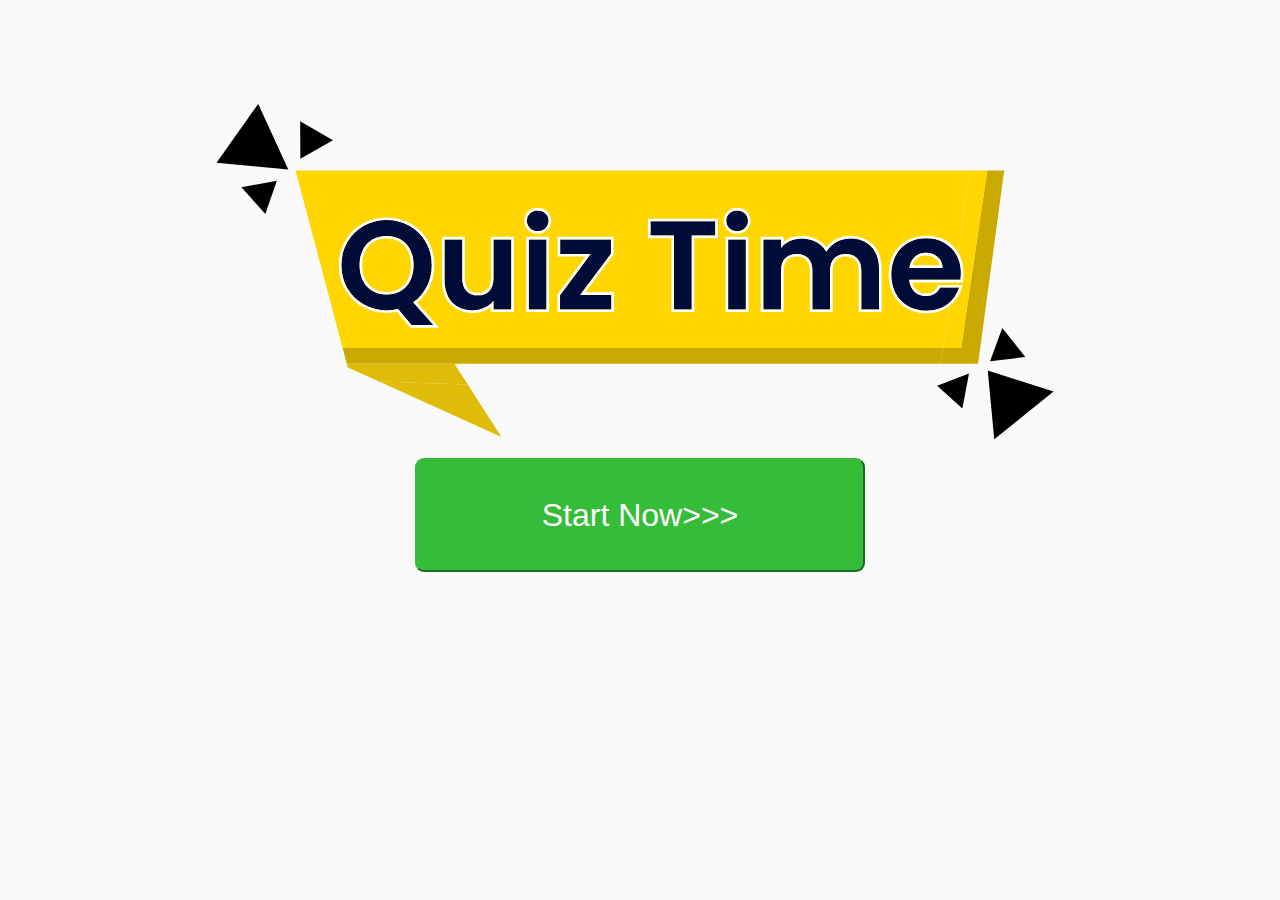
<file: index.html>
<!DOCTYPE html>
<html lang="en">
<head>
    <meta charset="UTF-8">
    <meta name="viewport" content="width=device-width, initial-scale=1.0">
    <link rel="stylesheet" href="style.css">
    <title>Quiz-by-meghna</title>
    <script src="script1.js" defer></script>
</head>
<body>
    <div class="startpage" id="startpage">
        <img id="quiz" src="./images/logo.svg" alt="">
        <div>
            <button id="button">Start Now>>></button>
        </div>
    </div>
</body>
</html>
</file>
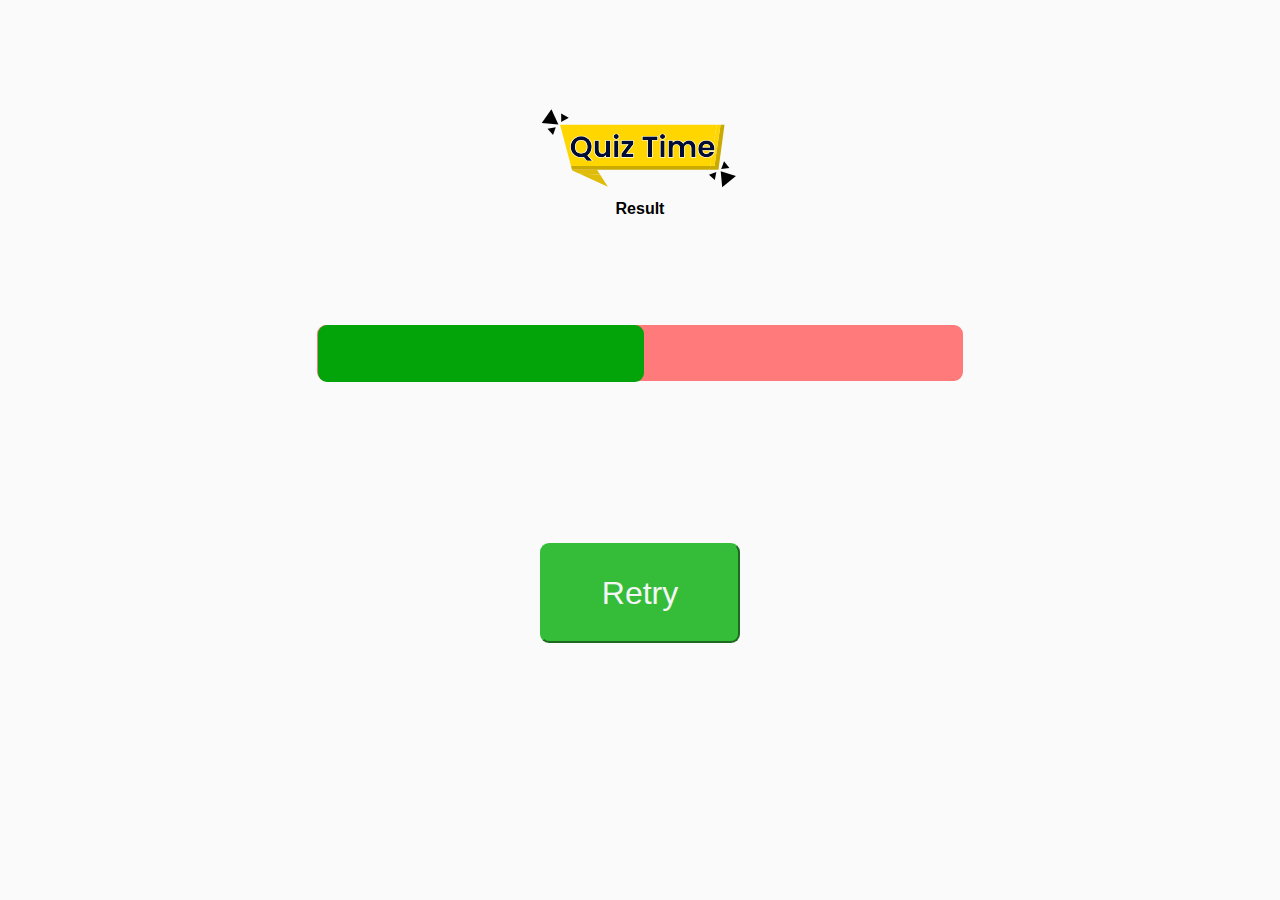
<file: score.html>
<!DOCTYPE html>
<html lang="en">

<head>
    <meta charset="UTF-8">
    <meta name="viewport" content="width=device-width, initial-scale=1.0">
    <link rel="stylesheet" href="style.css">
    <title>Quiz-by-meghna</title>
    <script src="script3.js" defer></script>
</head>

<body>
    <div class="upperpart">
        <img src="./images/logo.svg" alt="">
        <span id="result">Result</span>
    </div>
    <div class="progress-container">
        <div class="progressbar">
            <div class="progressvalue" id="progressvalue">
            </div>
        </div>
        <div class="belowpart">
            <span id="span"></span>
            <span id="message"></span>
            <button id="retry">Retry</button>
        </div>
    </div>
</body>

</html>
</file>
<file: style.css>
body {
    background-color: #F5F5F57A;
}

.container {
    height: 1325px;
    width: auto;
    background-color: #F5F5F57A;
    display: flex;
    flex-direction: column;
    justify-content: center;
    align-items: center;
}

.startpage {
    display: flex;
    flex-direction: column;
    justify-content: center;
    align-items: center;
    align-content: center;
    margin-top: 100px;
}

.startpage .quiz {
    height: 358px;
    width: 861.19px;
    margin-top: 40px;
}

.startpage #button {
    Width: 450px;
    Height: 114px;
    background-color: #35BD3A;
    border-radius: 9px;
    text-align: center;
    justify-content: center;
    color: white;
    font-size: 2rem;
    border-style: outset;
    border-color: #35BD3A;
}

.topDivs {
    gap: 4px;
    display: flex;
    flex-direction: column;
    padding: 20px;
    margin-top: 90px;
    justify-self: center;
    align-items: center;
}

.speaker {
    height: 34px;
    width: 43px;
    margin-top: 30px;
}

.muted {
    height: 30px;
    width: 30px;
    margin-top: 30px;
}

.questions {
    background-color: #CCE2C2;
    height: 100%;
    width: 100%;
    gap: 20px;

}

.questionBackDiv {
    height: 200px;
    width: 100%;
    display: flex;
    justify-content: center;
    align-items: center;
}

.question1 {
    height: 100px;
    width: 70%;
    background-color: rgb(245, 245, 245, 0.5);
    position: absolute;
    border-radius: 9px;
}

.question2 {
    height: 100px;
    width: 70%;
    margin-left: 10px;
    margin-top: 10px;
    background-color: #F5F5F5;
    position: absolute;
    border-radius: 9px;
    text-align: center;
    font-size: 2rem;
    justify-content: center;
    display: flex;
    align-items: center;
}

.selectAnsBack {
    height: 500px;
    width: 100%;
    display: flex;
    justify-content: center;
    align-items: center;
    margin-top: 10px;
    border-style: none;
}

.selectans1 {
    height: 500px;
    width: 70%;
    background-color: rgb(245, 245, 245, 0.5);
    position: absolute;
    border-radius: 9px;
    margin-top: 20px;
}

.selectans2 {
    height: 500px;
    width: 70%;
    background-color: #F5F5F5;
    margin-left: 10px;
    margin-top: 30px;
    border-radius: 9px;
    position: absolute;
    display: flex;
    flex-direction: column;
    gap: 30px;
    justify-content: center;
    align-items: center;
}

.qnumber {
    width: 100%;
    height: 60px;
}

.qnumber span {
    float: right;
    margin-right: 218px;
    font-size: 3rem;
    align-items: center;
    text-align: center;
    background-color: #FEC33D;
    padding: 10px;
    border-radius: 9px;
    border-style: groove;
}

#logo {
    height: 100px;
    width: 200px;
}

.timer {
    width: 100%;
    height: 60px;
}

.timer span {
    float: right;
    margin-right: 218px;
    margin-bottom: 29px;
    font-size: 3rem;
    /* align-items: center; */
    text-align: center;
    background-color: #02A409;
    padding: 10px;
    border-radius: 9px;
    border-style: groove;
}

.selectans2 .ans {
    height: 80px;
    width: 90%;
    border-style: groove;
    gap: 30px;
    border-radius: 20px;
    font-size: 2rem;
    text-align: center;
    font-size: 2rem;
    justify-content: center;
    display: flex;
    align-items: center;
}

.wrong {
    border-style: solid;
    border-color: #FF7A7A;
}

.wrongans {
    background-image: url('./images/wrong.svg');
    float: right;
    padding: 22px;
    position: relative;
    background-repeat: no-repeat;
    background-size: cover;
    margin-right: 20px;
}

.right {
    border-style: solid;
    border-color: #35BD3A;
}

.rightans {
    background-image: url('./images/right.svg');
    padding: 22px;
    float: right;
    position: relative;
    background-repeat: no-repeat;
    background-size: cover;
    margin-right: 20px;
}

.ans span {
    margin-left: 0px;
    padding: 22px;
    display: block;
    width: 100%;
}

#nextButton{
    height: 56px;
    width: 124px;
    background: transparent;
    margin-top: -90px;
    font-size: 2rem;
    color: green;
    border-style: none;
}

.display{
    visibility: visible;
}

.scores{
    background-color: #F6F4F0;
}

.progress-container{
    height: 30vh;
    width: 100%;
    display: flex;  
    justify-content: center;
    justify-items: center;
    align-items: center ;
    flex-direction: column;
}

.progressbar{
    height: 50px;
    width: 50%;
    background-color: #FF7A7A;
    border-color: #FF7A7A;
    border-style: solid;
    border-radius: 9px;
    position: absolute;
}

.progressvalue{
    height: 51px;
    width: 50%;
    background-color: #02A409;
    border-color: #02A409;
    border-style: solid;
    border-radius: 9px;
    position: absolute;
    margin-top: -3px;
    margin-left: -2px;
}

.belowpart{
    display: flex;
    flex-direction: column;
    margin-top: 200px;
    gap: 40px;
    align-items: center;
    justify-content: center;
}

#span{
    margin-top: 200px;
    font-family: 'Poppins', sans-serif;
    font-weight: 800;
    font-size: medium;
}

#retry{
    height: 100px;
    width: 200px;
    background-color: #35BD3A;
    color: #F5F5F5;
    font-family: 'Poppins', sans-serif;
    font-size: 2rem;
    border-radius: 9px;
    border-style: outset;
    border-color: #35BD3A;
}

#message{
    font-family: 'Poppins', sans-serif;
    font-weight: bold;
    font-size: 2rem;
}

.upperpart{
    display: flex;
    flex-direction: column;
    justify-content: center;
    align-items: center;
    margin-top: 100px;
}

.upperpart img{
    height: 100px;
    width: 200px;
}

#result{
    font-family: 'Poppins', sans-serif;
    font-weight: 800;
    font-size: medium;
}

.unmute{
    background-image: url('./images/speaker.svg');
    background-repeat: no-repeat;
    background-size: cover;
}

.mute{
    background-image: url('./images/mute.svg');
    background-repeat: no-repeat;
    background-size: cover;
    height: 30px;
}
</file>
